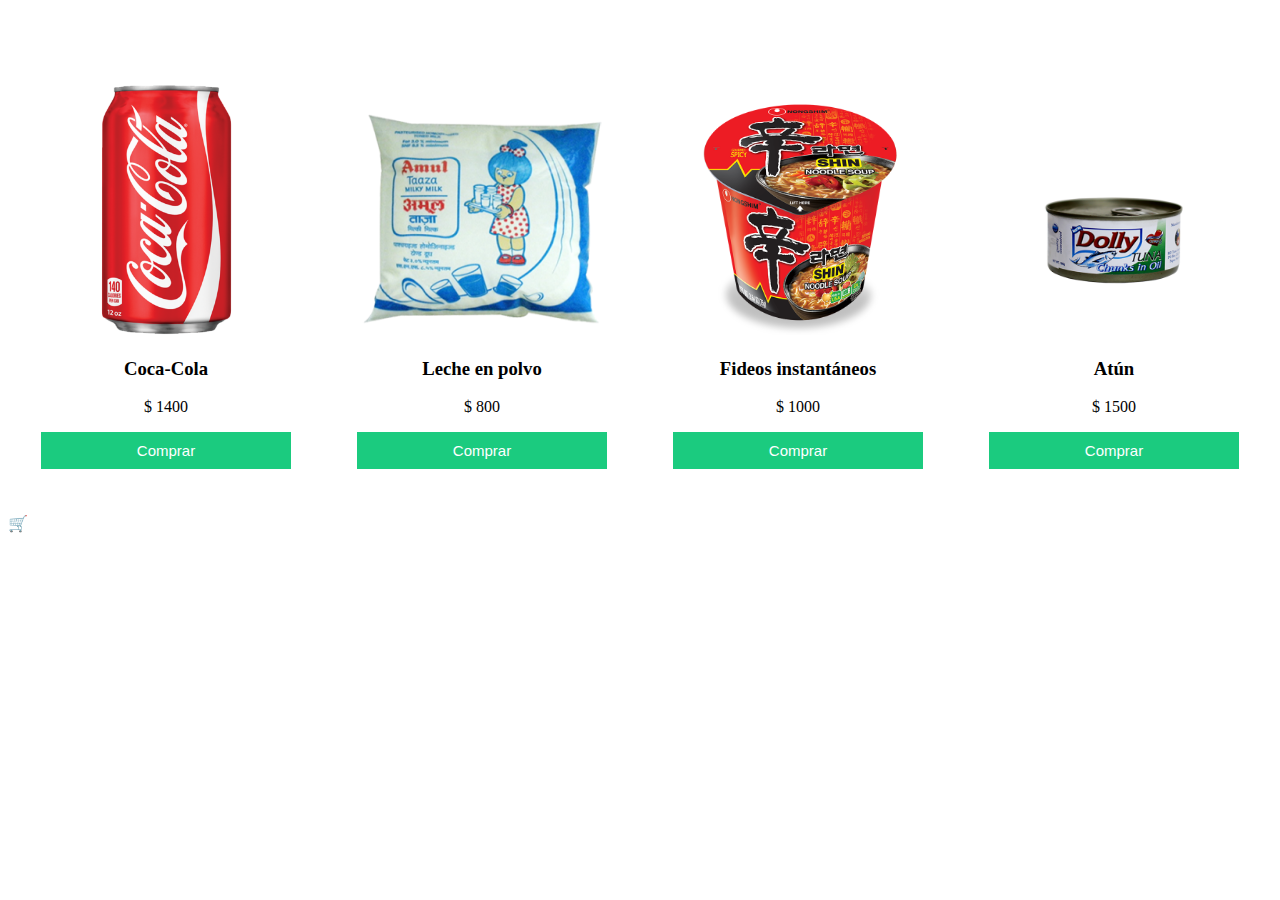
<file: TECNICATURA_CuartoSemestre/JAVASCRIPT/E-Commerce2025/Client/media/index.html>
<!DOCTYPE html>
<html lang="es">
    <head>
        <meta charset="UTF-8" />
        <meta http-equiv="X-UA-Compatible" content="IE=edge" />
        <meta name="viewport" content="width=device-width, initial-scale=1.0" />
        <link rel="stylesheet" href="styles.css" />
        <title>E-Commerce</title>
    </head>
    <body>
        <!--shop content-->
        <div class="card-products-container">
        <div class="card-products" id="shopContent"></div>
        </div>
        <!--cart button-->
        <div class="cart-btn" id="cart-btn">🛒</div>

        <!--modal-->
        <div class="modal-overlay" id="modal-overlay"></div>
        <div class="modal-container" id="modal-container"></div>

        <script src="../js/products.js"></script>
        <script src="../js/index.js"></script>
        <script src="../js/cart.js"></script>
    </body>
</html>
</file>
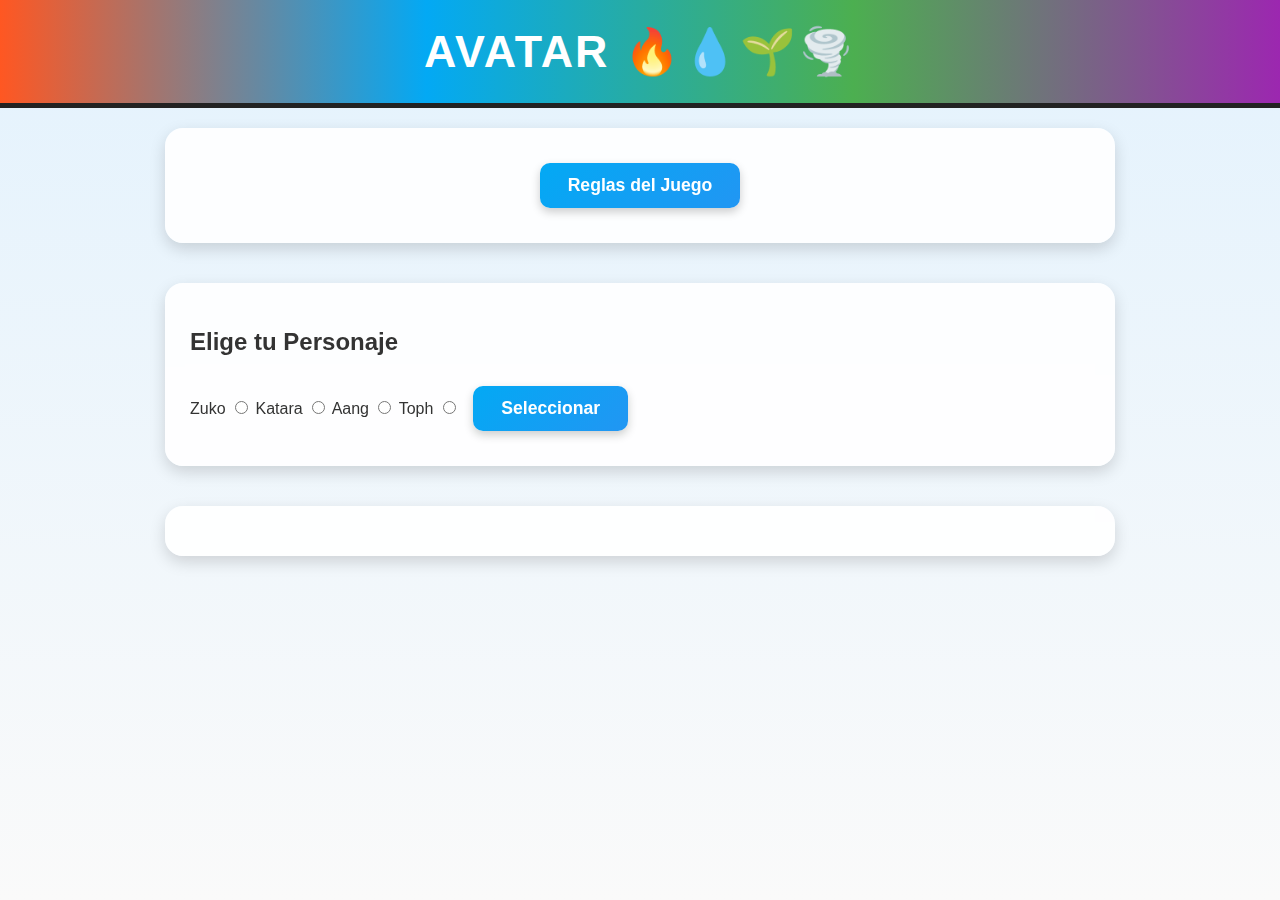
<file: TECNICATURA_CuartoSemestre/CodigoJuego/Avatar/public/avatar.html>
<!DOCTYPE html>
<html lang="es">
    <head>
        <meta charset="utf-8" />
        <meta name="viewport" content="width=device-width, initial-scale=1.0">
        <title>LA LEYENDA DE AANG: AVATAR</title>
        <script src="./js/avatar.js"></script>
        <link rel="stylesheet" href="./css/styles.css">
    </head>
    <body>
        <h1>AVATAR 🔥💧🌱🌪️</h1> <!--Esto es estatico, NO cambia, el h1 se utiliza una vez-->
        <section id="inicio">
            <button id="boton-reglas">Reglas del Juego</button>
        </section>

        <section id="reglas-del-juego">
            <h4>REGLAS DEL JUEGO</h4>
            <ol>
                <li><strong>Selección de Personajes:</strong>
                    <ul>
                        <li>El jugador elige uno de los cuatro personajes: Zuko, Katara, Aang, o Toph.</li>

                        <li>El enemigo es asignado aleatoriamente de entre estos personajes.</li>
    
                    </ul>
                </li>
                <li><strong>Ataques:</strong>
                    <ul>
                        <li>El jugador elige entre tres ataques: Puño, Patada, y Barrida.</li>
    
                        <li>El enemigo elige su ataque aleatoriamente.</li>
    
                    </ul>
                </li>
                <li><strong>Reglas del Combate:</strong>
                    <ul>
    
                        <li><strong>Empate:</strong> Si ambos eligen el mismo ataque.</li>
    
                        <li><strong>Victoria del Jugador:</strong>
                            <ul>
    
                                <li>Puño ✊ vence a Barrida 👣.</li>
    
                                <li>Patada 🦶 vence a Puño ✊.</li>
    
                                <li>Barrida 👣 vence a Patada 🦶.</li>

                            </ul>
                        </li>
                        <li><strong>Derrota del Jugador:</strong> Cualquier otra combinación.</li>
                    </ul>
                </li>
                <li><strong>Vidas:</strong>
                    <ul>
                        <li>Ambos comienzan con 3 vidas.</li>

                        <li>Perder un combate disminuye una vida.</li>

                    </ul>
                </li>
                <li><strong>Fin del Juego:</strong>
                    <ul>

                        <li><strong>Victoria del Jugador:</strong> Enemigo pierde todas sus vidas.</li>

                        <li><strong>Derrota del Jugador:</strong> Jugador pierde todas sus vidas.</li>

                        <li>Se deshabilitan los botones de ataque y se muestra un botón para reiniciar el juego.</li>
                    </ul>
                </li>
                <li><strong>Reinicio del Juego:</strong>
                    <ul>

                        <li>El jugador puede reiniciar el juego, recargando la página.</li>

                    </ul>
                </li>
            </ol>
            <button id="boton-jugar">Jugar</button>
        </section>

        <section id="seleccionar-personaje">
            <h2>Elige tu Personaje</h2>

            <label for="zuko">Zuko</label> <!--Esta etiqueta es para darle un indicador a los usuarios de que están seleccionando-->
            <input type="radio" name="personaje" id="zuko"/> <!-- name es para agrupar todos los imputs y poder seleccionar-->

            <label for="katara">Katara</label> <!--El atributo for ayuda a vincular un label con un imput a través del mismo id-->
            <input type="radio" name="personaje" id="katara"/> <!--Acá van los personajes-->

            <label for="aang">Aang</label>
            <input type="radio" name="personaje" id="aang"/> <!--Le damos un atributo id para saber cual es el valor de cada uno-->

            <label for="toph">Toph</label>
            <input type="radio" name="personaje" id="toph"/>

            <button id="boton-personaje">Seleccionar</button> <!-- El botón para seleccionar el personaje-->
        </section>

        <section id="seleccionar-ataque">
            <h2>Elige tu ataque</h2> <!--Se puede utilizar varias veces-->
            <p>Tu personaje <span id="personaje-jugador"></span> tiene <span id="vidas-jugador">3</span> vidas</p> <!--Pero esto debe ser dinamico, necesitamos que cambie-->
            <p>El personaje <span id="personaje-enemigo"></span> del enemigo tienen <span id="vidas-enemigo">3</span> vidas</p> <!--Con la etiqueta spam vamos a modificar el 3 con JS-->
            <p>
                <button id="boton-punio">Punio ✊</button>
                <button id="boton-patada">Patada 🦶</button>
                <button id="boton-barrida">Barrida 👣</button>
            </p>
        </section>

        <section id="mensajes"> <!--Será un párrafo dinamico-->
        </section>

        <section id="reiniciar">
            <button id="boton-reiniciar">Reiniciar</button>
        </section>
    </body>
</html>
</file>
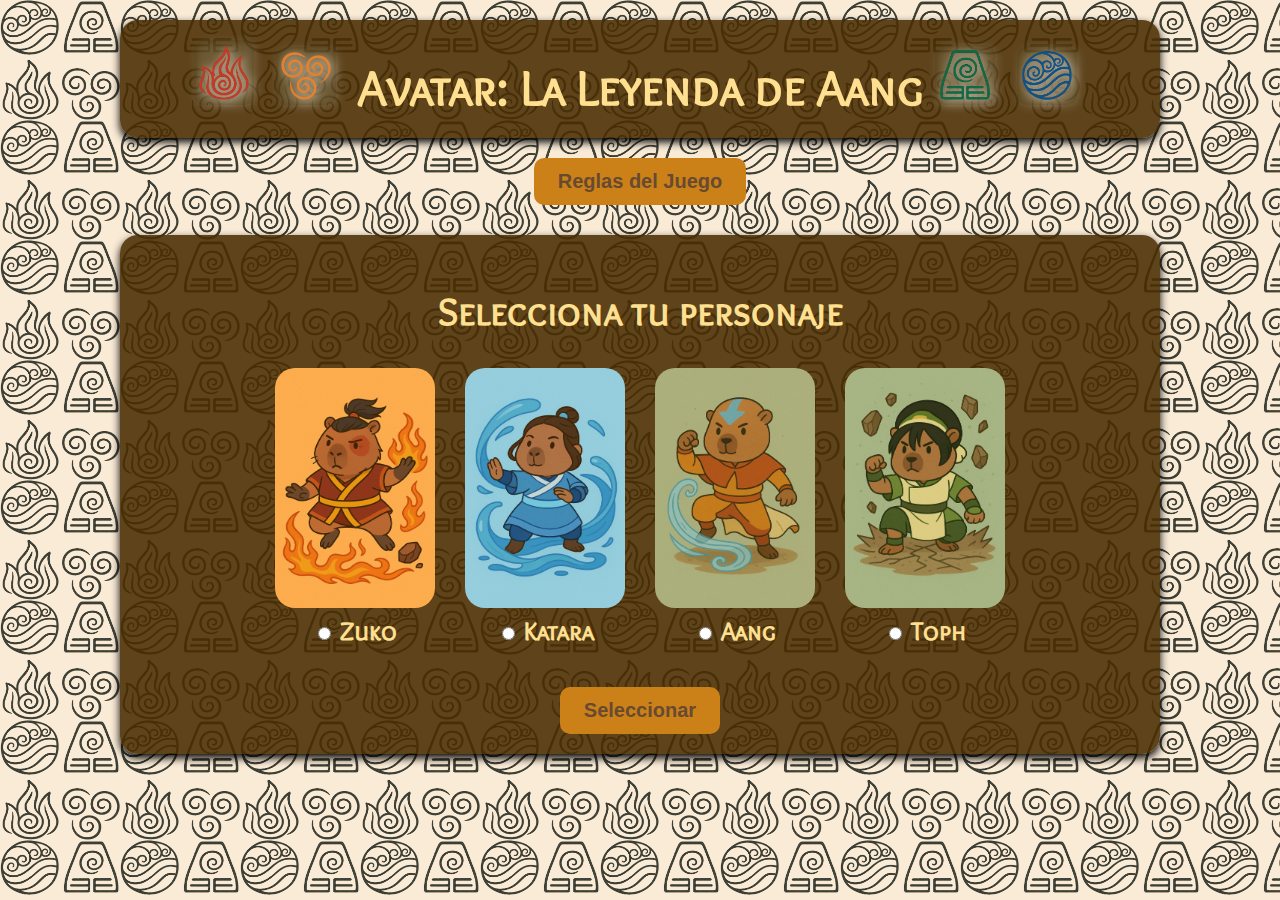
<file: TECNICATURA_CuartoSemestre/CodigoJuego/JuegodeAang/Avatar/public/avatar.html>
<!DOCTYPE html>
<html lang="es">
<head>
    <meta charset="UTF-8">
    <meta name="viewport" content="width=device-width, initial-scale=1.0">
    <link rel="stylesheet" href="styles.css">
    <link rel="preconnect" href="https://fonts.googleapis.com">
<link rel="preconnect" href="https://fonts.gstatic.com" crossorigin>
<link href="https://fonts.googleapis.com/css2?family=Dancing+Script:wght@400..700&family=Henny+Penny&family=Inter:ital,opsz,wght@0,14..32,100..900;1,14..32,100..900&family=Klee+One&family=Merriweather:ital,opsz,wght@0,18..144,300..900;1,18..144,300..900&family=Nunito+Sans:ital,opsz,wght@0,6..12,200..1000;1,6..12,200..1000&family=Nunito:ital,wght@0,200..1000;1,200..1000&display=swap" rel="stylesheet">
    <title>Avatar: La Leyenda de Aang</title>
    <script src="avatar.js"></script>

</head>
<body>
    <div>
        <h1>
            <img class="icon" src="assets/fuego.png" alt="Fuego" width="50">
            <img class="icon" src="assets/aire.png" alt="Aire" width="50">
            Avatar: La Leyenda de Aang
            <img class="icon" src="assets/tierra.png" alt="Tierra" width="50">
            <img class="icon" src="assets/agua.png" alt="Agua" width="50">
        </h1>
    </div>

    <button id="boton-reglas">Reglas del Juego</button>
    <!-- Modal -->
    <div id="modal-reglas" class="modal">
        <div class="modal-contenido">
            <span class="cerrar-modal" id="cerrar-reglas">&times;</span>
            <h4>Reglas del Juego</h4>
            <ol>
                <li>Selección de Personaje:
                    <ul>
                        <li>El jugador elige entre Zuko, Katara, Aang y Toph</li>
                        <li>El enemigo se asigna aleatoriamente</li>
                    </ul>
                </li>
                <li>Ataques:
                    <ul>
                        <li>El jugador elige entre Puño, Patada o Barrida</li>
                        <li>El enemigo elige aleatoriamente</li>
                    </ul>
                </li>
                <li>Vidas:
                    <ul>
                        <li>Ambos tienen 3 vidas</li>
                        <li>Perder un combate resta una vida</li>
                    </ul>
                </li>
                <li>Reglas de Combate:
                    <ul>
                        <li>Puño vence a Barrida</li>
                        <li>Patada vence a Puño</li>
                        <li>Barrida vence a Patada</li>
                    </ul>
                </li>
            </ol>
        <div class="border-left"></div>
        <div class="border-right"></div>
        </div>
    </div>

    <section id="seleccionar-personaje">
        <div class="contenedor-principal">
            <h2>Selecciona tu personaje</h2>

            <div class="personajes-container">
                <div class="personaje">
                    <img src="assets/Zuko.jpg" alt="Zuko">
                    <br>
                    <input type="radio" name="personaje" id="zuko"/>
                    <label for="zuko">Zuko</label>
                </div>
                <div class="personaje">
                    <img src="assets/Katara.jpg" alt="Katara">
                    <br>
                    <input type="radio" name="personaje" id="katara"/>
                    <label for="katara">Katara</label>
                </div>
                <div class="personaje">
                    <img src="assets/Aang.jpg" alt="Aang"/>
                    <br>
                    <input type= "radio" name="personaje" id="aang"/>
                    <label for="aang">Aang</label>
                </div>
                <div class="personaje">
                    <img src="assets/Toph.jpg" alt="toph">
                    <br>
                    <input type="radio" name="personaje" id="toph"/>
                    <label for="toph">Toph</label>
                </div>
            </div>

            <div class="boton-container">
                <button id="boton-personaje">Seleccionar</button>
            </div>
        </div>
    </section>

    <section id="seleccionar-ataque">
        <p>Tu personaje <span id="personaje-jugador"></span> tiene <span id="vida-jugador">3</span> vidas</p>
        <p>El personaje <span id="personaje-enemigo"></span> de tu enemigo tiene <span id="vida-enemigo">3</span> vidas</p>
        <h2>Elige tu ataque:</h2>
        <p>
            <button id="boton-punio">Puño 🤜🏻</button>
            <button id="boton-patada">Patada🦵🏻</button>
            <button id="boton-barrida">Barrida 🦶🏻</button>
        </p>
    </section>

    <section id="mensajes">
        <p></p>
    </section>

    <section id="reiniciar">
        <button id="boton-reiniciar" >Reiniciar</button>
    </section>
</body>
</html>
</file>
<file: TECNICATURA_CuartoSemestre/JAVASCRIPT/E-Commerce2025/Client/media/styles.css>
/*products styles*/
.card-products-container {
    margin: 5vh auto;
}

.card-products {
    text-align: center;
    display: flex;
    flex-direction: row;
    justify-content: space-around;
    flex-wrap: wrap;
}

.card-products img {
    margin-top: 40px;
    width: 250px;
    height: 250px;
}
.card-products img {
  margin-top: 40px;
  width: 250px;
  height: 250px;
}

.card-products button {
  border: none;
  outline: 0;
  padding: 10px;
  color: white;
  background-color: #1bcb7f;
  text-align: center;
  cursor: pointer;
  width: 100%;
  font-size: 15px;
}

.card-products button:hover {
    opacity: 0.7;
}
</file>
<file: TECNICATURA_CuartoSemestre/CodigoJuego/Avatar/public/css/styles.css>
/* ===============================
   ANIMACIONES KEYFRAMES
================================ */
@keyframes fadeInUp {
    0% {
        opacity: 0;
        transform: translateY(40px);
    }
    100% {
        opacity: 1;
        transform: translateY(0);
    }
}

@keyframes pulse {
    0%, 100% {
        transform: scale(1);
        box-shadow: 0 0 10px rgba(255,255,255,0.4);
    }
    50% {
        transform: scale(1.08);
        box-shadow: 0 0 20px rgba(255,255,255,0.6);
    }
}

@keyframes glowText {
    0%, 100% {
        text-shadow: 0 0 10px #fff, 0 0 20px #ff5722;
    }
    50% {
        text-shadow: 0 0 15px #03a9f4, 0 0 30px #9c27b0;
    }
}

@keyframes shake {
    0% { transform: translateX(0); }
    25% { transform: translateX(-6px); }
    50% { transform: translateX(6px); }
    75% { transform: translateX(-4px); }
    100% { transform: translateX(0); }
}

/* ===============================
   ESTILOS GENERALES
================================ */
body {
    margin: 0;
    padding: 0;
    font-family: 'Poppins', 'Trebuchet MS', Arial, sans-serif;
    background: linear-gradient(to bottom, #e3f2fd, #fafafa);
    color: #333;
    min-height: 100vh;
    display: flex;
    flex-direction: column;
    align-items: center;
    overflow-x: hidden;
}

/* ===============================
   TÍTULO PRINCIPAL
================================ */
h1 {
    background: linear-gradient(90deg, #ff5722, #03a9f4, #4caf50, #9c27b0);
    color: white;
    width: 100%;
    padding: 25px 0;
    margin: 0;
    font-size: 2.8em;
    text-align: center;
    border-bottom: 5px solid #222;
    letter-spacing: 2px;
    animation: glowText 4s infinite ease-in-out;
}

/* ===============================
   SECCIONES
================================ */
section {
    margin: 20px;
    padding: 25px;
    width: 90%;
    max-width: 900px;
    background: rgba(255, 255, 255, 0.9);
    border-radius: 18px;
    box-shadow: 0px 6px 16px rgba(0,0,0,0.15);
    display: flex;
    flex-direction: column;
    align-items: center;
    backdrop-filter: blur(8px);
    animation: fadeInUp 1s ease forwards;
}

/* ===============================
   BOTONES GENERALES
================================ */
button {
    background: linear-gradient(135deg, #03a9f4, #2196f3);
    color: white;
    border: none;
    padding: 12px 28px;
    margin: 10px;
    font-size: 1.1em;
    font-weight: bold;
    border-radius: 10px;
    cursor: pointer;
    transition: all 0.3s ease;
    box-shadow: 0px 4px 10px rgba(0,0,0,0.2);
}

button:hover {
    animation: pulse 1s infinite;
}

/* ===============================
   BOTONES DE ATAQUE
================================ */
#boton-punio {
    background: linear-gradient(135deg, #ff7043, #e64a19); /* Fuego */
}
#boton-patada {
    background: linear-gradient(135deg, #29b6f6, #0288d1); /* Agua */
}
#boton-barrida {
    background: linear-gradient(135deg, #81c784, #388e3c); /* Tierra */
}

/* efecto al hacer click */
button:active {
    animation: shake 0.3s;
}

/* ===============================
   LAYOUT FLEX
================================ */
#seleccionar-ataque {
    display: flex;
    flex-direction: column;
    align-items: center;
    gap: 18px;
}

#seleccionar-ataque p:last-child {
    display: flex;
    justify-content: center;
    gap: 20px;
    flex-wrap: wrap;
}

/* ===============================
   RESPONSIVE
================================ */
@media (max-width: 768px) {
    h1 {
        font-size: 2.2em;
    }
    section {
        width: 95%;
        padding: 20px;
    }
    button {
        width: 100%;
    }
    #seleccionar-ataque p:last-child {
        flex-direction: column;
        gap: 12px;
    }
}
</file>
<file: TECNICATURA_CuartoSemestre/CodigoJuego/JuegodeAang/Avatar/public/styles.css>
@import url('https://fonts.googleapis.com/css2?family=Dancing+Script:wght@400..700&family=Henny+Penny&family=Inter:ital,opsz,wght@0,14..32,100..900;1,14..32,100..900&family=Klee+One&family=Merriweather:ital,opsz,wght@0,18..144,300..900;1,18..144,300..900&family=Nunito+Sans:ital,opsz,wght@0,6..12,200..1000;1,6..12,200..1000&family=Nunito:ital,wght@0,200..1000;1,200..1000&family=Overlock+SC&display=swap');
    body {
        font-family: 'Overlock SC', 'Merriweather', 'Nunito Sans', 'Inter', sans-serif;
        font-weight: bold;
        margin: 0;
        padding: 0;
        text-align: center;
        background-image: url("./assets/fondo.png");
        background-repeat: repeat;
        background-size: 120px 120px;
        font-size: clamp(14px, 2vw, 20px);
        position: relative;
        color: #000000;
        background-color: antiquewhite; /* Color de fondo */
        text-shadow:
            0 0 5px rgb(255, 255, 0),
            0 0 10px rgb(255, 157, 0),
            0 0 20px rgb(255, 0, 0),
    }

    h1,
    #seleccionar-personaje,
    #seleccionar-ataque,
    #mensajes,
    .reglas,
    #reiniciar {
        background-color: rgba(73, 45, 2, 0.887); /* Blanco semitransparente */
        padding: 20px;
        width: 90%;
        height: 80%;
        max-width: 1000px;
        border-radius: 18px;
        box-shadow: 0 4px 8px rgba(0, 0, 0, 1.5);
        margin: 20px auto;
        color: rgb(255, 224, 144);
    }

    #seleccionar-personaje,
    #seleccionar-ataque,
    #mensajes,
    #reiniciar {
        font-size: 26px;
    }

    h1{
    font-size: clamp(28px, 6vw, 50px);
    }

    span{
        text-shadow: rgb(0, 0, 0) 0 5px;
    }

    #seleccionar-personaje {
        display: flex;
        justify-content: center;
        align-items: center;
        flex-direction: column;
        margin-top: 30px;
    }

    .contenedor-principal {
        display: flex;
        flex-direction: column;
        align-items: center;
    }

    .personajes-container {
        display: flex;
        justify-content: center;
        gap: 30px;
        margin-bottom: 20px;
        flex-wrap: wrap;
    }

    .personaje {
        text-align: center;
    }

    .personaje:has(input[type="radio"]:checked) {
    box-shadow: 0 0 20px rgba(255, 215, 0, 0.8),
                0 0 40px rgba(255, 140, 0, 0.6);
    transform: scale(1.1);
    border-radius: 20px;
    }

    @keyframes pulse {
    0% { transform: scale(1); }
    50% { transform: scale(1.08); }
    100% { transform: scale(1); }
    }

    .personaje img {
        width: 160px;
        max-width: 100%;
        height: auto;
        border-radius: 20px;
    }

    .boton-container {
        margin-top: 20px;
    }

    button, .boton-reglas {
        background-color: #cc8118;
        color: rgb(103, 74, 48);
        border: none;
        border-radius: 10px;
        cursor: pointer;
        font-size: clamp(14px, 1.8vw, 20px);
        padding: 0.6em 1.2em;
        font-weight: bolder;
    }

    button:hover, .boton-reglas:hover{
        transform: scale(1.2);
        color: rgb(186, 165, 3);
        background-color: rgb(26, 19, 0);
        border-radius: 12px;
    }

    button:disabled {
    opacity: 0.5;
    cursor: not-allowed;
    filter: grayscale(40%);
    transition: all 0.2s ease-in-out;
    }

    #mensajes {
    width: 70%;
    height: auto;
    max-height: none;
    overflow: visible;
    text-shadow: 3px 3px 8px rgba(0, 0, 0, 0.8);
    }

    .icon {
        margin-right: 10px;
        filter: drop-shadow(2px 2px 5px rgba(255, 255, 250, 2));
        background-color: rgba(53, 47, 1, 0.169);
        border-radius: 10px; /* Bordes redondeados */
        padding: 5px; /* Espaciado interno */
    }

    .reglas{
        display: none;
        background-color: rgb(103, 74, 48);
        color: white;
        text-align: left;
    }

/* Modal */
.modal {
    display: none;
    position: fixed;
    z-index: 1000;
    left: 0;
    top: 0;
    width: 100%;
    height: 100%;
    background-color: rgba(50, 50, 50, 0.6); /* fondo gris transparente */
    justify-content: center;
    align-items: center;
}

.modal-contenido {
    position: relative;
    background-color: rgb(103, 74, 48);
    border-radius: 12px;
    width: 90%;
    height: auto;
    color: white;
    box-shadow: 0 0 50px rgba(0, 0, 0, 0.4);
    text-align: left;
    max-width: 500px;
    font-size: clamp(16px, 2vw, 22px);
    padding: 20px;
    overflow: hidden;
}

/* Ondas arriba */
.modal-contenido::before {
    content: "";
    position: absolute;
    top: 10px;
    left: 10px;
    right: 10px;
    height: 20px;
    background:
    url('data:image/svg+xml;utf8,<svg xmlns="http://www.w3.org/2000/svg" width="100%" height="20" preserveAspectRatio="none"><path d="M0 10 Q5 0 10 10 T20 10 T30 10 T40 10 T50 10 T60 10 T70 10 T80 10 T90 10 T100 10" stroke="yellow" stroke-width="3" fill="none"/></svg>') repeat-x;
    background-size: 20px 20px;
    pointer-events: none;
    border-top-left-radius: 8px;
    border-top-right-radius: 8px;
}

/* Ondas abajo */
.modal-contenido::after {
    content: "";
    position: absolute;
    bottom: 10px;
    left: 10px;
    right: 10px;
    height: 20px;
    background:
    url('data:image/svg+xml;utf8,<svg xmlns="http://www.w3.org/2000/svg" width="100%" height="20" preserveAspectRatio="none"><path d="M0 10 Q5 20 10 10 T20 10 T30 10 T40 10 T50 10 T60 10 T70 10 T80 10 T90 10 T100 10" stroke="yellow" stroke-width="3" fill="none"/></svg>') repeat-x;
    background-size: 20px 20px;
    pointer-events: none;
    border-bottom-left-radius: 8px;
    border-bottom-right-radius: 8px;
}

/* Ondas izquierda */
.modal-contenido > .border-left {
    position: absolute;
    top: 30px;
    bottom: 30px;
    left: 10px;
    width: 20px;
    background:
    url('data:image/svg+xml;utf8,<svg xmlns="http://www.w3.org/2000/svg" width="20" height="100%" preserveAspectRatio="none"><path d="M10 0 Q0 5 10 10 T10 20 T10 30 T10 40 T10 50 T10 60 T10 70 T10 80 T10 90 T10 100" stroke="yellow" stroke-width="3" fill="none"/></svg>') repeat-y;
    background-size: 20px 20px;
    pointer-events: none;
    border-top-left-radius: 8px;
    border-bottom-left-radius: 8px;
}

/* Ondas derecha */
.modal-contenido > .border-right {
    position: absolute;
    top: 30px;
    bottom: 30px;
    right: 10px;
    width: 20px;
    background:
    url('data:image/svg+xml;utf8,<svg xmlns="http://www.w3.org/2000/svg" width="20" height="100%" preserveAspectRatio="none"><path d="M10 0 Q20 5 10 10 T10 20 T10 30 T10 40 T10 50 T10 60 T10 70 T10 80 T10 90 T10 100" stroke="yellow" stroke-width="3" fill="none"/></svg>') repeat-y;
    background-size: 20px 20px;
    pointer-events: none;
    border-top-right-radius: 8px;
    border-bottom-right-radius: 8px;
}


.cerrar-modal {
    position: absolute;
    top: 3%;
    right: 4%;
    font-size: 50px;
    font-weight: bold;
    cursor: pointer;
    color: rgb(255, 224, 144);
    transition: color 0.3s, transform 0.3s; /* para animar suavemente */

    &:hover {
        color: rgb(172, 105, 11);
        transform: scale(1.5); /* sin el % y usando transform */
        transition: color 0.1s, transform 1s;
    }
}

.modal-contenido h4 {
    margin-top: 0;
}

/* Tablets */
@media (max-width: 1024px) {
    .personaje {
        flex: 1 1 45%; /* dos columnas */
        max-width: 45%;
    }
    .personajes-container {
        gap: 20px;
    }
}

/* Celulares */
@media (max-width: 600px) {
    body {
        font-size: 14px; /* Base más pequeña */
    }

    h1, h2 {
        font-size: 22px;
        line-height: 1.2;
    }

    #seleccionar-personaje,
    #seleccionar-ataque,
    #mensajes,
    #reiniciar {
        width: 95%;
        padding: 12px;
        font-size: 18px;
    }

    .personajes-container {
        flex-direction: column;
        gap: 16px;
    }

    .personaje img {
        width: 120px;
    }

    .personaje label {
        display: block;
        font-size: 16px;
        margin-top: 4px;
    }

    button {
        font-size: 16px;
        padding: 8px 16px;
        margin-top: 8px;
    }

    #mensajes {
        font-size: 16px;
        margin-top: 10px;
        line-height: 1.4;
        padding: 8px;
    }

    /* Modal optimizado */
    .modal-contenido {
        width: 95%;
        font-size: 16px;
        padding: 30px;
    }

    .icon{
        width: 30px;
        height: 30px;
    }
}
</file>
